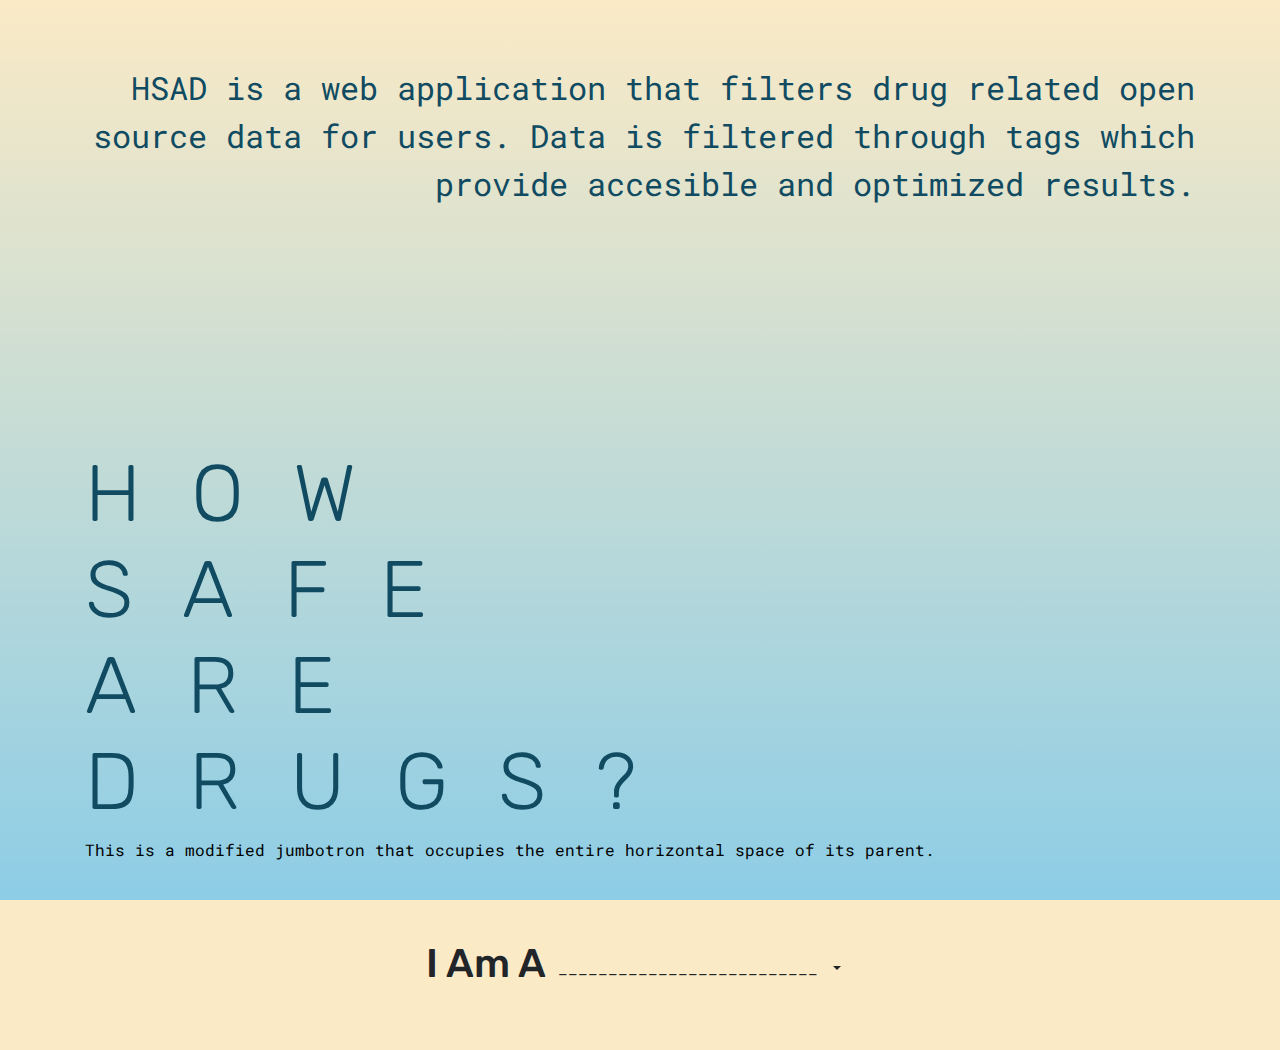
<file: index.html>
<!doctype html>
<html lang="en">
  <head>
    <!-- Required meta tags -->
    <meta charset="utf-8">
    <meta name="viewport" content="width=device-width, initial-scale=1, shrink-to-fit=no">

    <!-- Bootstrap CSS -->
    <link rel="stylesheet" href="https://stackpath.bootstrapcdn.com/bootstrap/4.3.1/css/bootstrap.min.css" integrity="sha384-ggOyR0iXCbMQv3Xipma34MD+dH/1fQ784/j6cY/iJTQUOhcWr7x9JvoRxT2MZw1T" crossorigin="anonymous">

     <!-- Style CSS -->
<link rel="stylesheet" href="style.css">


    <title>How Safe Are Drugs?</title>
  </head>
  <body>

    <div class="jumbotron jumbotron-fluid homepage-jumbo">
        <div class="container">

            <div id="sub-header-text">

<p id="sub-header-text-paragraph">HSAD is a web application that filters drug related open source data for users. 
    Data is filtered through tags which provide accesible and optimized results.</p>

</div>


          <h1 class="display-4" id="main-header-text">
            HOW<br>
            SAFE<br>
            ARE<br>
            DRUGS?<br>
        
        </h1>
          <p>This is a modified jumbotron that occupies the entire horizontal space of its parent.</p>
        </div>
      </div>


<script>

$(".jumbotron").css({ height: $(window).height() + "px" });

$(window).on("resize", function() {
  $(".jumbotron").css({ height: $(window).height() + "px" });
});

</script>


<div class="selection-bar center" >

    <div class="election-bar-inner">

        <div class="btn-group">

            <h1 id="dropdown-iam">I Am A </h1>

                <button type="button" class="btn btn-default dropdown-toggle" data-toggle="dropdown" aria-haspopup="true" aria-expanded="false">
                  __________________________
                </button>
                <div class="dropdown-menu">
                  <a class="dropdown-item" href="#">Parent</a>
                  <a class="dropdown-item" href="#">Student</a>
                  <a class="dropdown-item" href="#">Young Adult</a>
                  <a class="dropdown-item" href="#">Researcher</a>
                </div>
              </div>

            </div>


</div>
  

    <!-- Optional JavaScript -->
    <!-- jQuery first, then Popper.js, then Bootstrap JS -->
    <script src="https://code.jquery.com/jquery-3.3.1.slim.min.js" integrity="sha384-q8i/X+965DzO0rT7abK41JStQIAqVgRVzpbzo5smXKp4YfRvH+8abtTE1Pi6jizo" crossorigin="anonymous"></script>
    <script src="https://cdnjs.cloudflare.com/ajax/libs/popper.js/1.14.7/umd/popper.min.js" integrity="sha384-UO2eT0CpHqdSJQ6hJty5KVphtPhzWj9WO1clHTMGa3JDZwrnQq4sF86dIHNDz0W1" crossorigin="anonymous"></script>
    <script src="https://stackpath.bootstrapcdn.com/bootstrap/4.3.1/js/bootstrap.min.js" integrity="sha384-JjSmVgyd0p3pXB1rRibZUAYoIIy6OrQ6VrjIEaFf/nJGzIxFDsf4x0xIM+B07jRM" crossorigin="anonymous"></script>
  </body>
  </html>
</file>
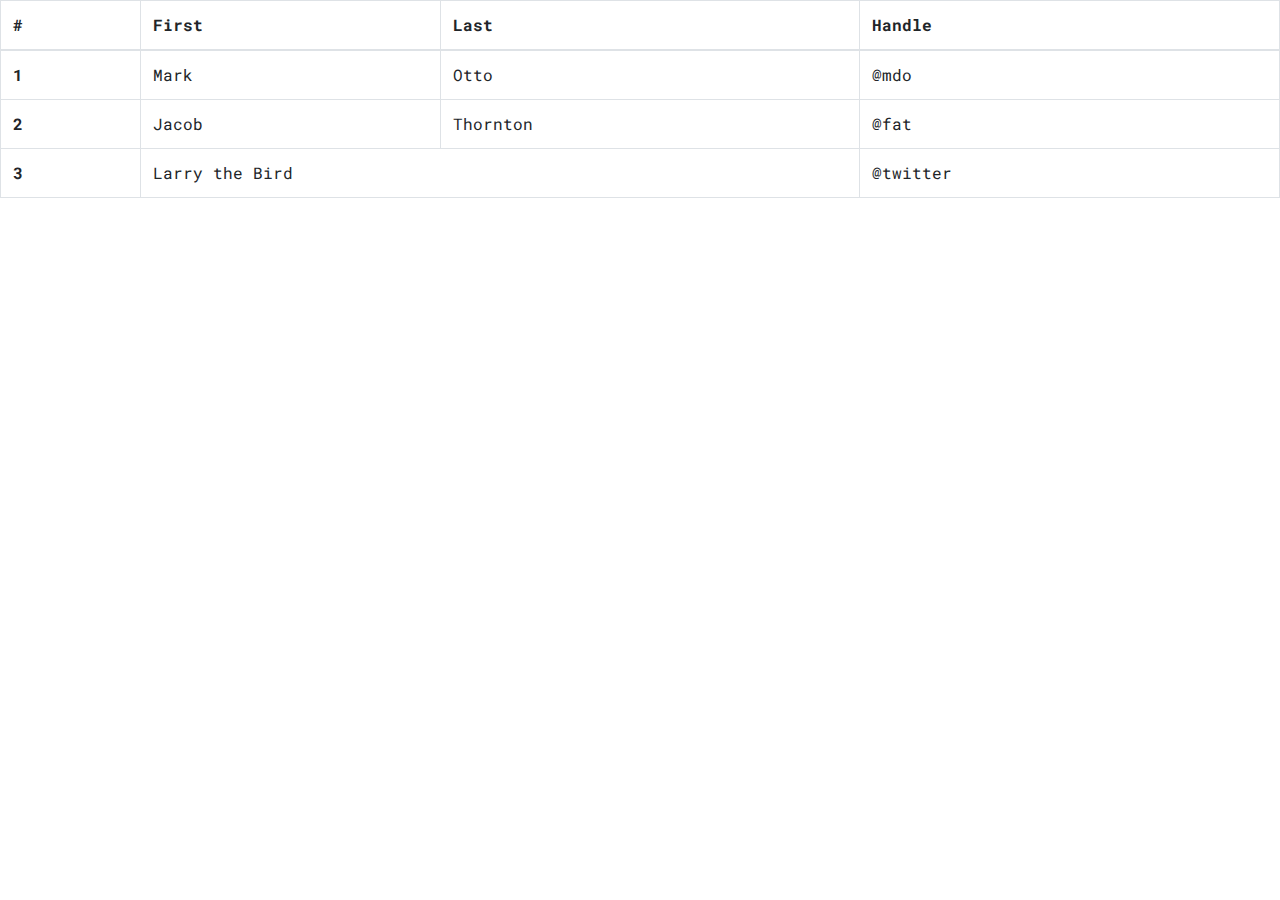
<file: DRAD1218.html>
<!doctype html>
<html lang="en">
  <head>
    <!-- Required meta tags -->
    <meta charset="utf-8">
    <meta name="viewport" content="width=device-width, initial-scale=1, shrink-to-fit=no">

    <!-- Bootstrap CSS -->
    <link rel="stylesheet" href="https://stackpath.bootstrapcdn.com/bootstrap/4.3.1/css/bootstrap.min.css" integrity="sha384-ggOyR0iXCbMQv3Xipma34MD+dH/1fQ784/j6cY/iJTQUOhcWr7x9JvoRxT2MZw1T" crossorigin="anonymous">

     <!-- Style CSS -->
<link rel="stylesheet" href="style.css">


    <title>How Safe Are Drugs?</title>
  </head>
  <body>

    <header>

    </header>

    <main>
        <table class="table table-bordered">
            <thead>
              <tr>
                <th scope="col">#</th>
                <th scope="col">First</th>
                <th scope="col">Last</th>
                <th scope="col">Handle</th>
              </tr>
            </thead>
            <tbody>
              <tr>
                <th scope="row">1</th>
                <td>Mark</td>
                <td>Otto</td>
                <td>@mdo</td>
              </tr>
              <tr>
                <th scope="row">2</th>
                <td>Jacob</td>
                <td>Thornton</td>
                <td>@fat</td>
              </tr>
              <tr>
                <th scope="row">3</th>
                <td colspan="2">Larry the Bird</td>
                <td>@twitter</td>
              </tr>
            </tbody>
          </table>
    </main>

    <script>
      
    </script>
    <!-- Optional JavaScript -->
    <!-- jQuery first, then Popper.js, then Bootstrap JS -->
    <script src="https://code.jquery.com/jquery-3.3.1.slim.min.js" integrity="sha384-q8i/X+965DzO0rT7abK41JStQIAqVgRVzpbzo5smXKp4YfRvH+8abtTE1Pi6jizo" crossorigin="anonymous"></script>
    <script src="https://cdnjs.cloudflare.com/ajax/libs/popper.js/1.14.7/umd/popper.min.js" integrity="sha384-UO2eT0CpHqdSJQ6hJty5KVphtPhzWj9WO1clHTMGa3JDZwrnQq4sF86dIHNDz0W1" crossorigin="anonymous"></script>
    <script src="https://stackpath.bootstrapcdn.com/bootstrap/4.3.1/js/bootstrap.min.js" integrity="sha384-JjSmVgyd0p3pXB1rRibZUAYoIIy6OrQ6VrjIEaFf/nJGzIxFDsf4x0xIM+B07jRM" crossorigin="anonymous"></script>
  </body>
  </html>
</file>
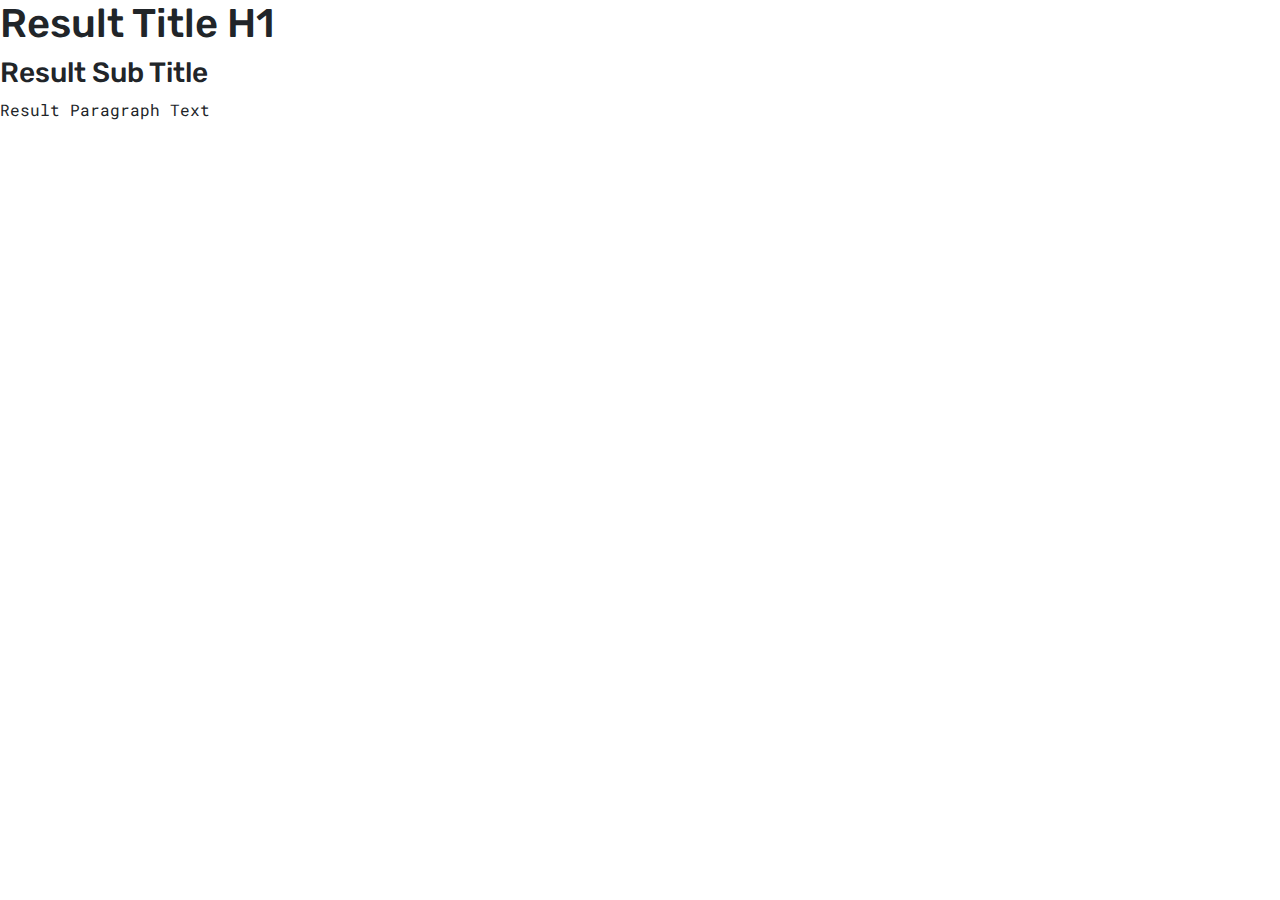
<file: results.html>
<!doctype html>
<html lang="en">
  <head>
    <!-- Required meta tags -->
    <meta charset="utf-8">
    <meta name="viewport" content="width=device-width, initial-scale=1, shrink-to-fit=no">

    <!-- Bootstrap CSS -->
    <link rel="stylesheet" href="https://stackpath.bootstrapcdn.com/bootstrap/4.3.1/css/bootstrap.min.css" integrity="sha384-ggOyR0iXCbMQv3Xipma34MD+dH/1fQ784/j6cY/iJTQUOhcWr7x9JvoRxT2MZw1T" crossorigin="anonymous">

     <!-- Style CSS -->
<link rel="stylesheet" href="style.css">


    <title>How Safe Are Drugs?</title>
  </head>
  <body>



<div class="results-section">

    <h1>Result Title H1</h1>

<div class="result-title"></div>

<h3>Result Sub Title</h3>

<div class="result-sub">

<p>
Result Paragraph Text
</p>


</div>

    </div>






    <!-- Optional JavaScript -->
    <!-- jQuery first, then Popper.js, then Bootstrap JS -->
    <script src="https://code.jquery.com/jquery-3.3.1.slim.min.js" integrity="sha384-q8i/X+965DzO0rT7abK41JStQIAqVgRVzpbzo5smXKp4YfRvH+8abtTE1Pi6jizo" crossorigin="anonymous"></script>
    <script src="https://cdnjs.cloudflare.com/ajax/libs/popper.js/1.14.7/umd/popper.min.js" integrity="sha384-UO2eT0CpHqdSJQ6hJty5KVphtPhzWj9WO1clHTMGa3JDZwrnQq4sF86dIHNDz0W1" crossorigin="anonymous"></script>
    <script src="https://stackpath.bootstrapcdn.com/bootstrap/4.3.1/js/bootstrap.min.js" integrity="sha384-JjSmVgyd0p3pXB1rRibZUAYoIIy6OrQ6VrjIEaFf/nJGzIxFDsf4x0xIM+B07jRM" crossorigin="anonymous"></script>
  </body>
  </html>
</file>
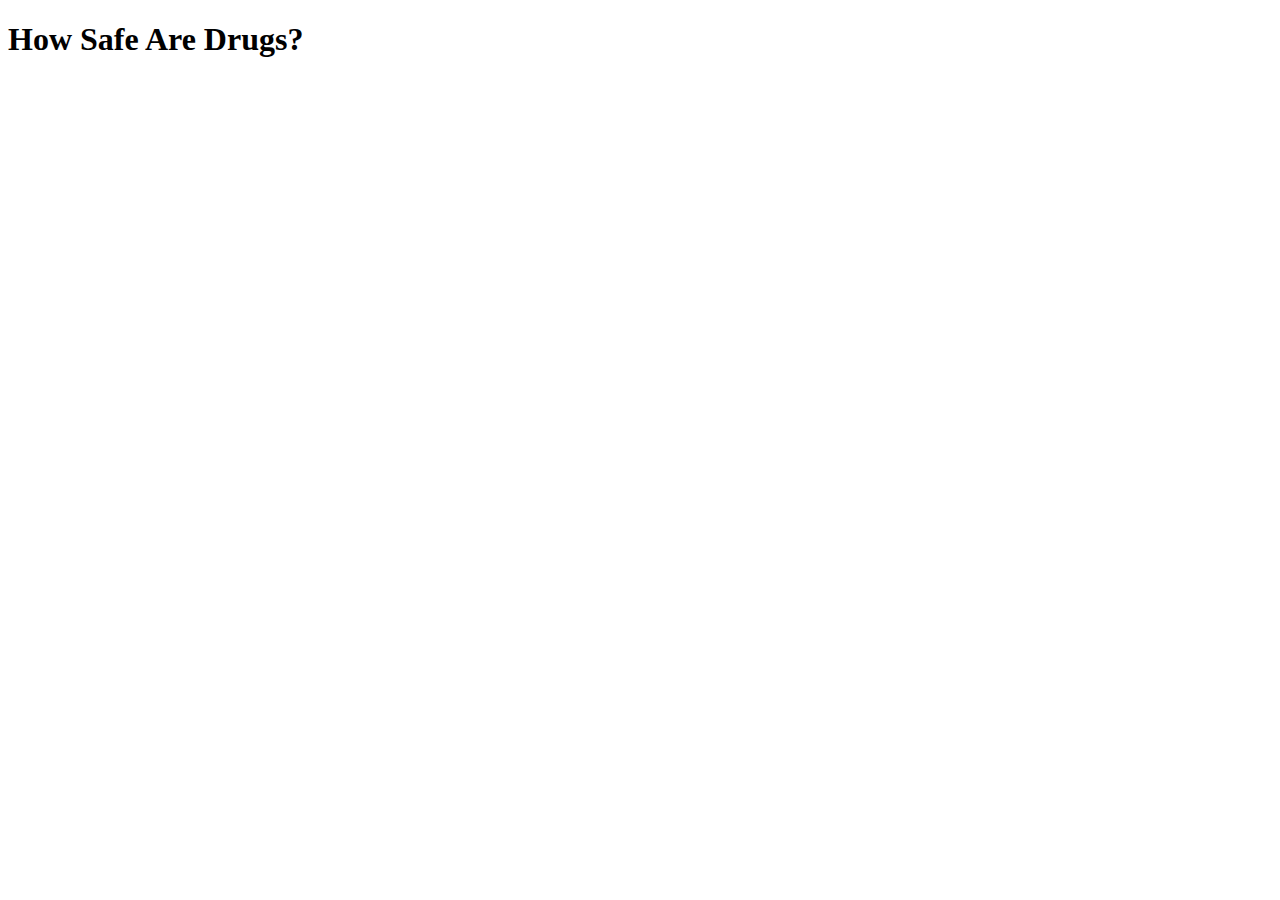
<file: search.html>
<!DOCTYPE html>
<html lang="en">
<head>
    <meta charset="UTF-8">
    <meta name="viewport" content="width=device-width, initial-scale=1.0">
    <meta http-equiv="X-UA-Compatible" content="ie=edge">
    <title>How Safe Are Drugs?</title>
    <description></description>

    <!-- BOOTSTRAP -->
    <link rel="stylesheet" href="https://stackpath.bootstrapcdn.com/bootstrap/4.1.3/css/bootstrap.min.css" integrity="sha384-MCw98/SFnGE8fJT3GXwEOngsV7Zt27NXFoaoApmYm81iuXoPkFOJwJ8ERdknLPMO" crossorigin="anonymous">
    <script src="https://stackpath.bootstrapcdn.com/bootstrap/4.1.3/js/bootstrap.min.js" integrity="sha384-ChfqqxuZUCnJSK3+MXmPNIyE6ZbWh2IMqE241rYiqJxyMiZ6OW/JmZQ5stwEULTy" crossorigin="anonymous"></script>    
    <script src="https://code.jquery.com/jquery-3.3.1.slim.min.js" integrity="sha384-q8i/X+965DzO0rT7abK41JStQIAqVgRVzpbzo5smXKp4YfRvH+8abtTE1Pi6jizo" crossorigin="anonymous"></script>
    <script src="https://cdnjs.cloudflare.com/ajax/libs/popper.js/1.14.3/umd/popper.min.js" integrity="sha384-ZMP7rVo3mIykV+2+9J3UJ46jBk0WLaUAdn689aCwoqbBJiSnjAK/l8WvCWPIPm49" crossorigin="anonymous"></script>
    
</head>
<body>
    

    <h1>How Safe Are Drugs?</h1>
    

<form action="" method="POST" id="iAm">

</form>
    




    
</body>
</html>
</file>
<file: style.css>
@import url('https://fonts.googleapis.com/css?family=Rubik');
@import url('https://fonts.googleapis.com/css?family=Roboto+Mono');

h1, h2, h3, h4, h5, h6 {
    font-family: 'Rubik', sans-serif;
}

body {
    font-family: 'Roboto Mono', sans-serif;
}


.center {

    text-align: center;
}


#sub-header-text {
  
color: #104B62;
    text-align: right;
}

#sub-header-text-paragraph {

    font-size: 2em;
    color: #104B62;

}

#main-header-text {
    font-family: 'Rubik', sans-serif;
    padding-top: 20%;
    letter-spacing: 50px;
    font-size: 5em;
color: #104B62;
}


.homepage-jumbo {
    color: black;
    background-image: linear-gradient(#FAEAC6, #8DCDE6); /* Standard syntax (must be last) */
    /*background-image: url("./design/assets/home-bg.png"); */
    background-position: center;
    background-repeat: no-repeat;
    background-size: cover;
    height: 100vh;
    margin-bottom: 0rem;
  }



  .selection-bar {
      
  padding-top: 2.5rem;
width:100%;
margin: auto;
    height:150px;
    background-color:#FAEAC6
    
  }

  .selection-bar-inner {
    text-align: center;

  }






  .header-bar {
          
  padding-top: 2.5rem;
  width:100%;
  margin: auto;
      height:150px;
      background-color:#FAEAC6
  }



  

.search-jumbo {
    color: black;
    background-image: linear-gradient(#8DCDE6, #FAEAC6); /* Standard syntax (must be last) */
    /*background-image: url("./design/assets/home-bg.png"); */
    background-position: center;
    background-repeat: no-repeat;
    background-size: cover;
    height: 100vh;
    margin-bottom: 0rem;
  }
</file>
